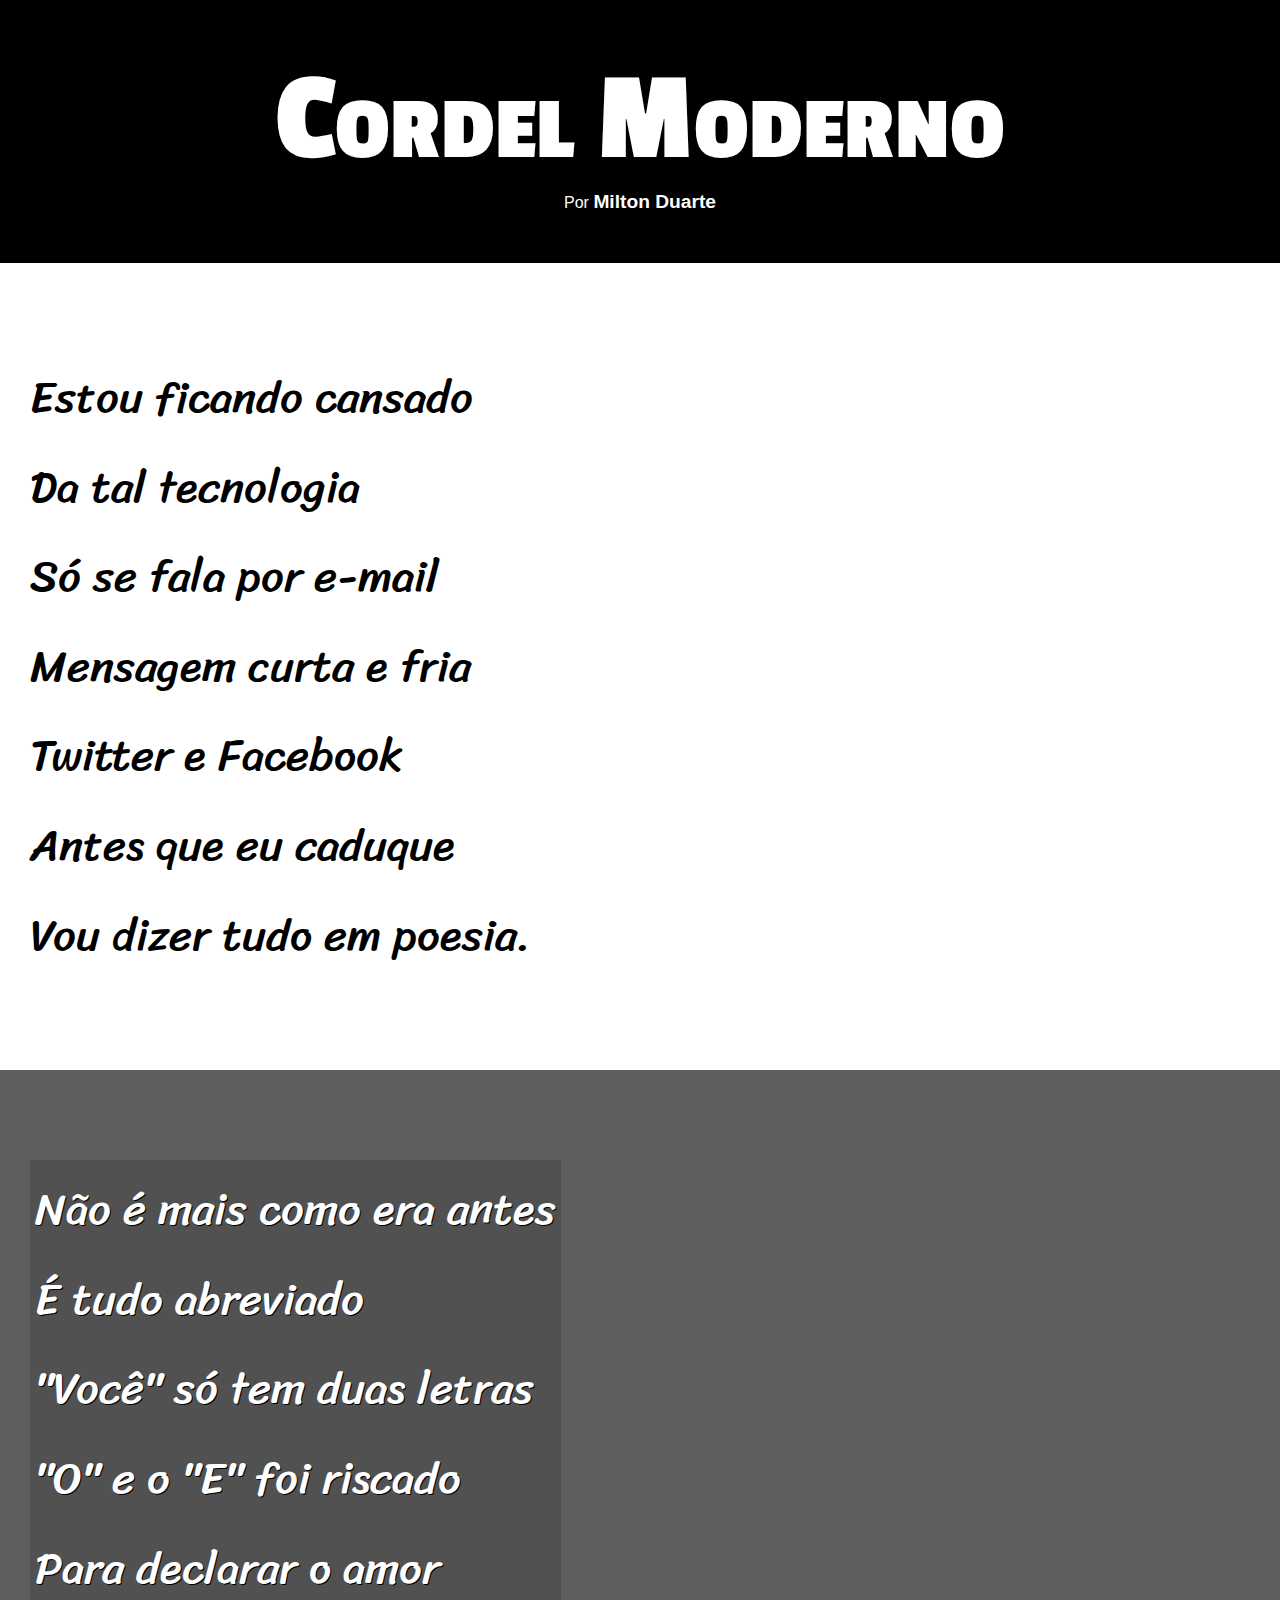
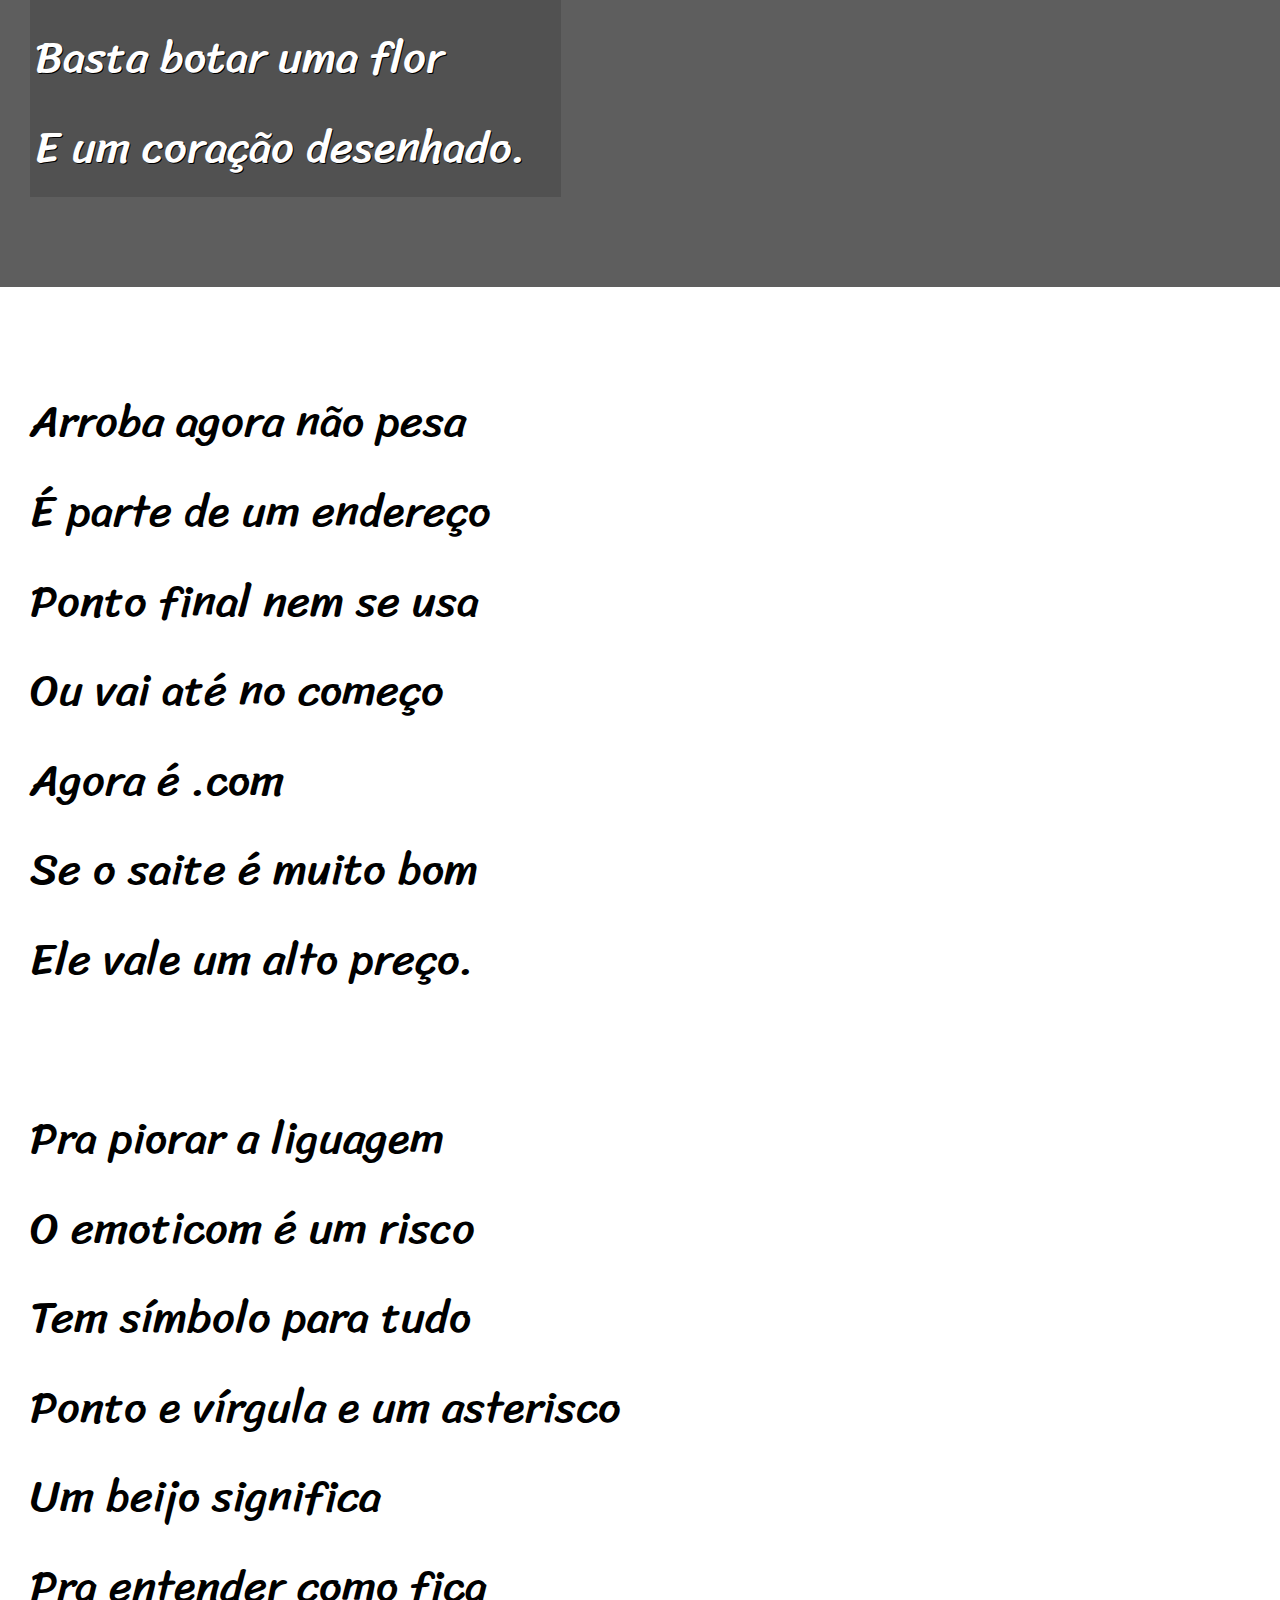
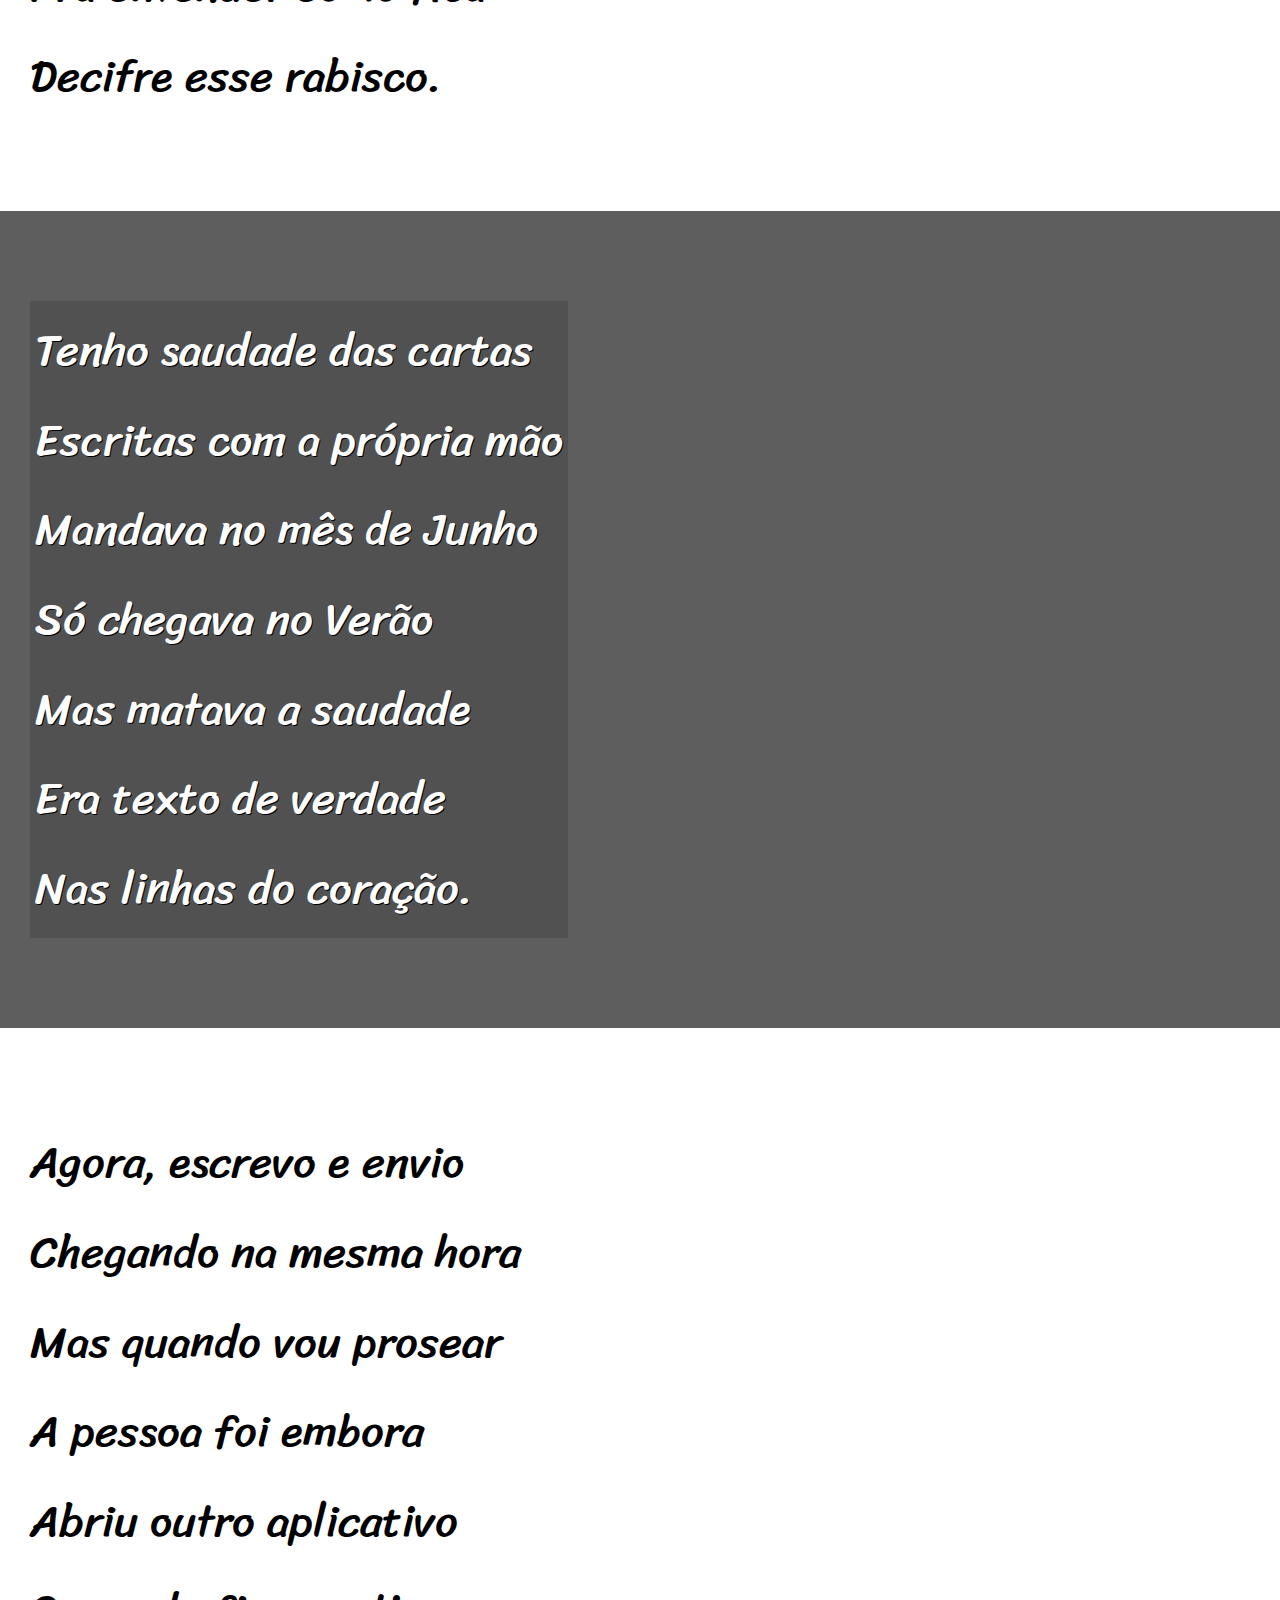
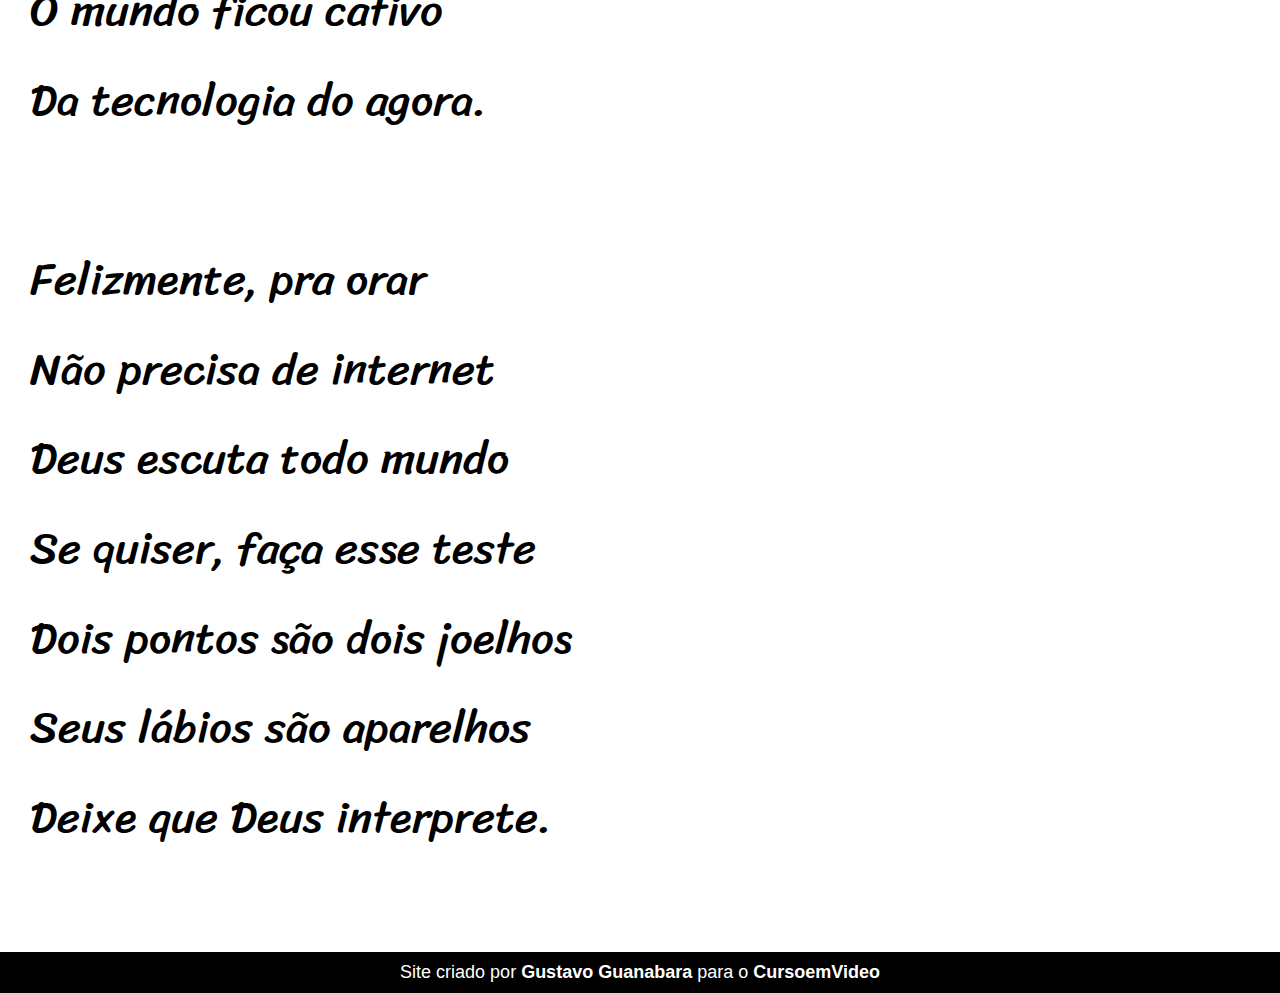
<file: Projeto Cordel moderno/index.html>
<!DOCTYPE html>
<html lang="pt-br">
<head>
    <meta charset="UTF-8">
    <meta http-equiv="X-UA-Compatible" content="IE=edge">
    <meta name="viewport" content="width=device-width, initial-scale=1.0">
    <link rel="stylesheet" href="style.css">
    <title>Cordel Moderno</title>
</head>
<body>
    <header>
        <h1>Cordel Moderno</h1>
        <p>Por <a href="https://www.recantodasletras.com.br/poesias/3186743" target="_blank" rel="externa">Milton Duarte</a></p>
    </header>
    <section class="normal">
        <p>Estou ficando cansado <br>
           Da tal tecnologia <br>
           Só se fala por e-mail <br>
           Mensagem curta e fria <br>
           Twitter e Facebook <br>
           Antes que eu caduque <br>
           Vou dizer tudo em poesia. <br></p>
    </section>
    <section class="imagem" id="img01">
        <p>Não é mais como era antes <br>
           É tudo abreviado <br>
           "Você" só tem duas letras <br>
           "O" e o "E" foi riscado <br>
           Para declarar o amor <br>
           Basta botar uma flor <br>
           E um coração desenhado. <br></p>
    </section>
    <section class="normal">
        <p>
           Arroba agora não pesa <br> 
           É parte de um endereço <br>
           Ponto final nem se usa <br>
           Ou vai até no começo <br> 
           Agora é .com <br>
           Se o saite é muito bom <br>
           Ele vale um alto preço. <br><br>

           Pra piorar a liguagem <br>
           O emoticom é um risco <br>
           Tem símbolo para tudo <br>
           Ponto e vírgula e um asterisco <br>
           Um beijo significa <br>     
           Pra entender como fica <br>
           Decifre esse rabisco. <br>
        </p>
    </section>
    <section class="imagem" id="img02">
        <p>Tenho saudade das cartas <br>
            Escritas com a própria mão <br>
            Mandava no mês de Junho <br>
            Só chegava no Verão <br>
            Mas matava a saudade <br>
            Era texto de verdade <br>
            Nas linhas do coração. <br></p>
    </section>
    <section class="normal">
        <p>Agora, escrevo e envio <br>
            Chegando na mesma hora <br>
            Mas quando vou prosear <br>
            A pessoa foi embora <br>
            Abriu outro aplicativo <br>
            O mundo ficou cativo <br>
            Da tecnologia do agora. <br><br>
            
            Felizmente, pra orar <br>
            Não precisa de internet <br>
            Deus escuta todo mundo <br>
            Se quiser, faça esse teste <br>
            Dois pontos são dois joelhos <br>
            Seus lábios são aparelhos <br>
            Deixe que Deus interprete. <br></p>
    </section>
    <footer>
        <p>Site criado por <a class="rodape" href="https://github.com/gustavoguanabara" target="_blank" rel="externo">Gustavo Guanabara</a> para o <a class="rodape" href="https://www.cursoemvideo.com/" target="_blank" rel="externo">CursoemVideo</a></p>
    </footer>
    
</body>
</html>
</file>
<file: Projeto Cordel moderno/style.css>
@charset "utf-8";

@font-face {
    font-family: "passion";
    src: url("fonts/PassionOne-Bold.ttf");
}
@font-face {
    font-family: "Sriracha";
    src: url("fonts/sriracha-latin-400-normal.woff2");
}
*{
    margin: 0px;
    padding: 0px;
    font-size: 1em;
}
body{
   min-height: 100vh;
   background-color: darkgray;
   font-family: passion;
}
header{
    background-color: black;
    color:white;
    text-align: center;
}
header > h1{
    padding-top: 50px;
    font-variant: small-caps;
    font-family: passion;
    font-size: 10vw;
}
header > p{
    padding-bottom: 50px;
    font-family: Arial, Helvetica, sans-serif;
}
p > a{
    text-decoration: none;
    color: white;
    font-family: Arial, Helvetica, sans-serif;
    font-size: larger;
    font-weight: bolder;
}
section{
    padding-top: 10vh;
    padding-bottom: 10vh;
    line-height: 2em;
    padding-left: 30px;
    font-family: 'Sriracha', cursive;
    font-size: 3.5vw;
    

}
section.normal{
    background-color: white;
    color: black;
}
section.imagem{
    background-color: rgba(51, 51, 51, 0.641);
    color: white;
    box-shadow: inset 6px 6px 13px 0px rgb(0, 0, 0/ 47%);
    background-attachment: fixed;
    background-size: cover;
}
section.imagem > p{
    display: inline-block;
    padding: 5px;
    background-color: rgba(0, 0, 0, 0.137);
    text-shadow: 1px 1px 0px black;
}
section#img01{
    background-image: url(imagens/background001.jpg);
    background-position: right center;
}
section#img02{
    background-image: url(imagens/background002.jpg);
    background-position: right center;
}
footer > p{
    background-color: black;
    color: white;
    text-align: center;
    padding-top: 10px;
    padding-bottom: 10px;
    font-size: large;
    font-weight: lighter;
    font-family: Verdana, Geneva, Tahoma, sans-serif;
}
.rodape{
    text-decoration: none;
    color: white;
    font-weight: bold;
    font-size: large;
    font-family: Verdana, Geneva, Tahoma, sans-serif;
}
a:visited{
    color: rgb(255, 255, 255);
}
a:hover{
    color: rgb(255, 255, 255);
    text-decoration: underline;
}
a:active{
    color: rgba(208, 198, 132, 0.833);
}
a::before{
    text-decoration: none;
    font-weight: normal;
    color: darkgray;
}
a::after{
    text-decoration: none;
    font-weight: normal;
    color: darkgray;
}
</file>
